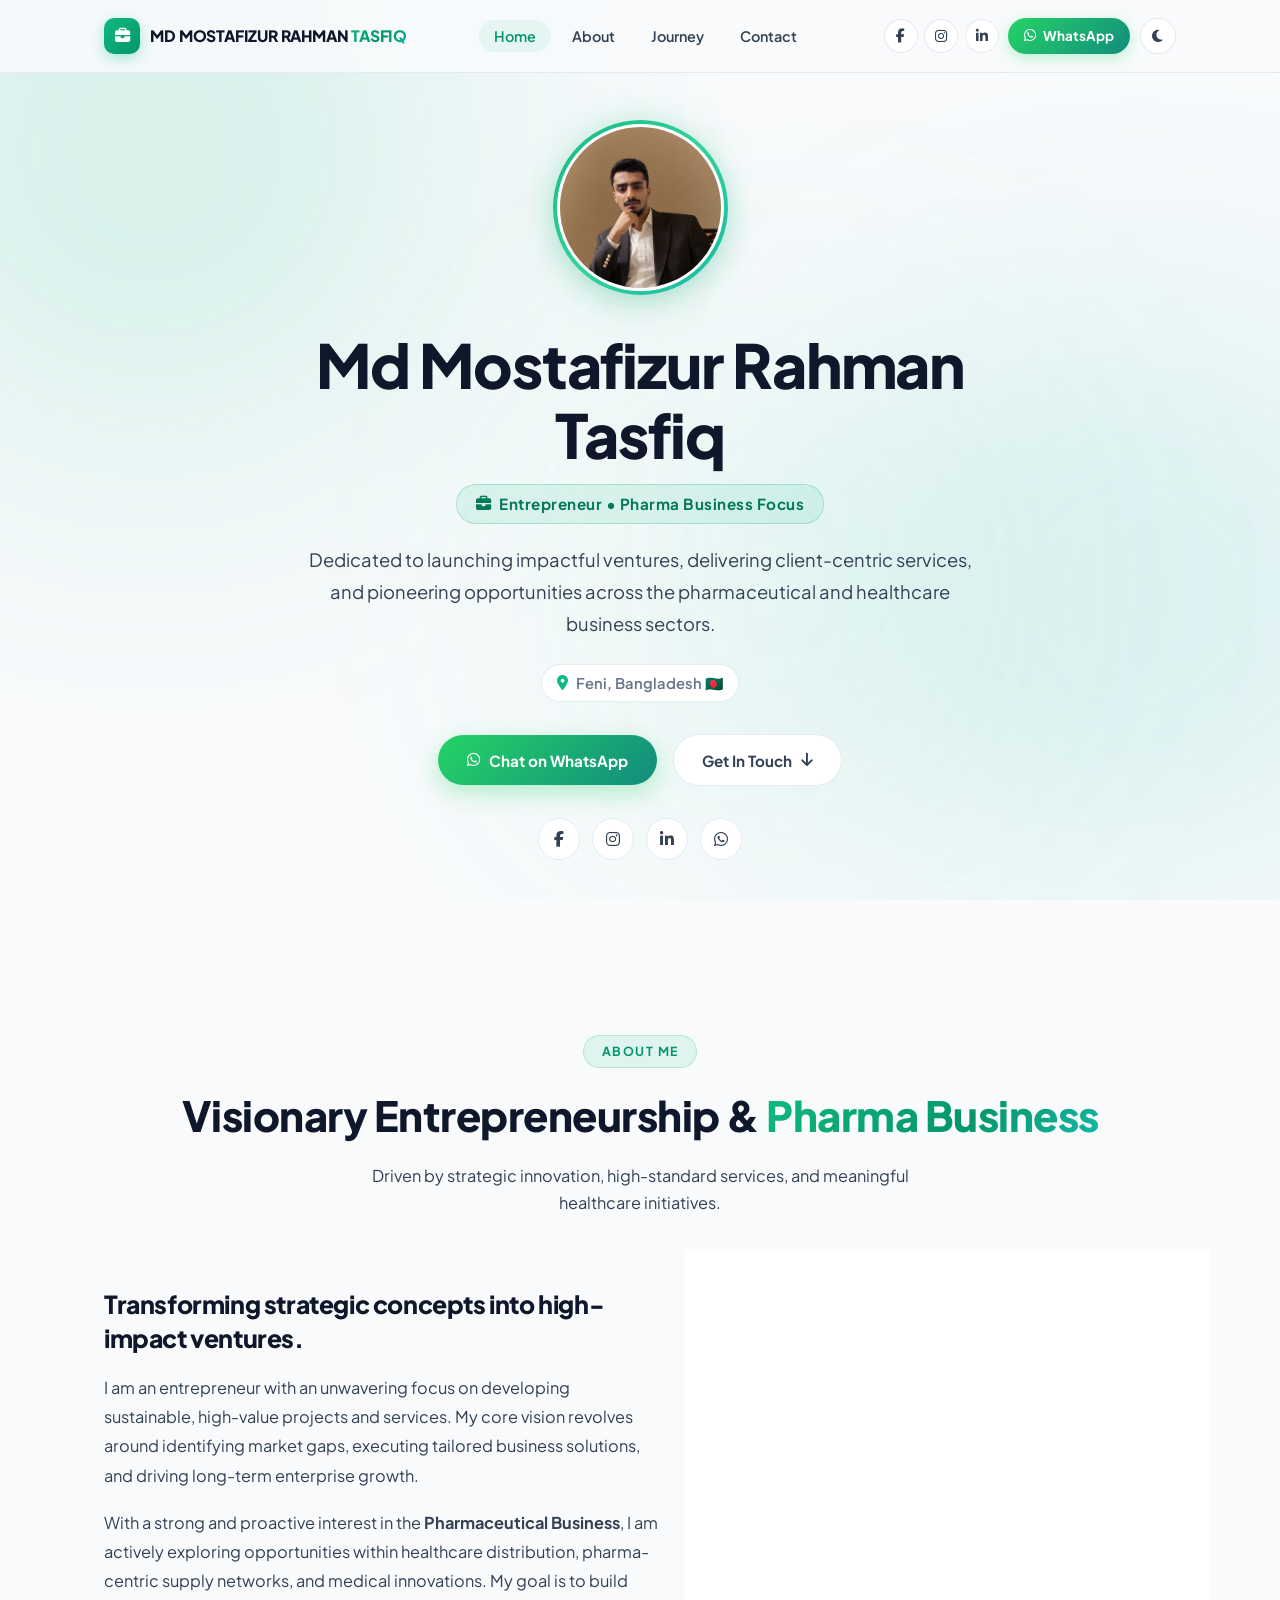
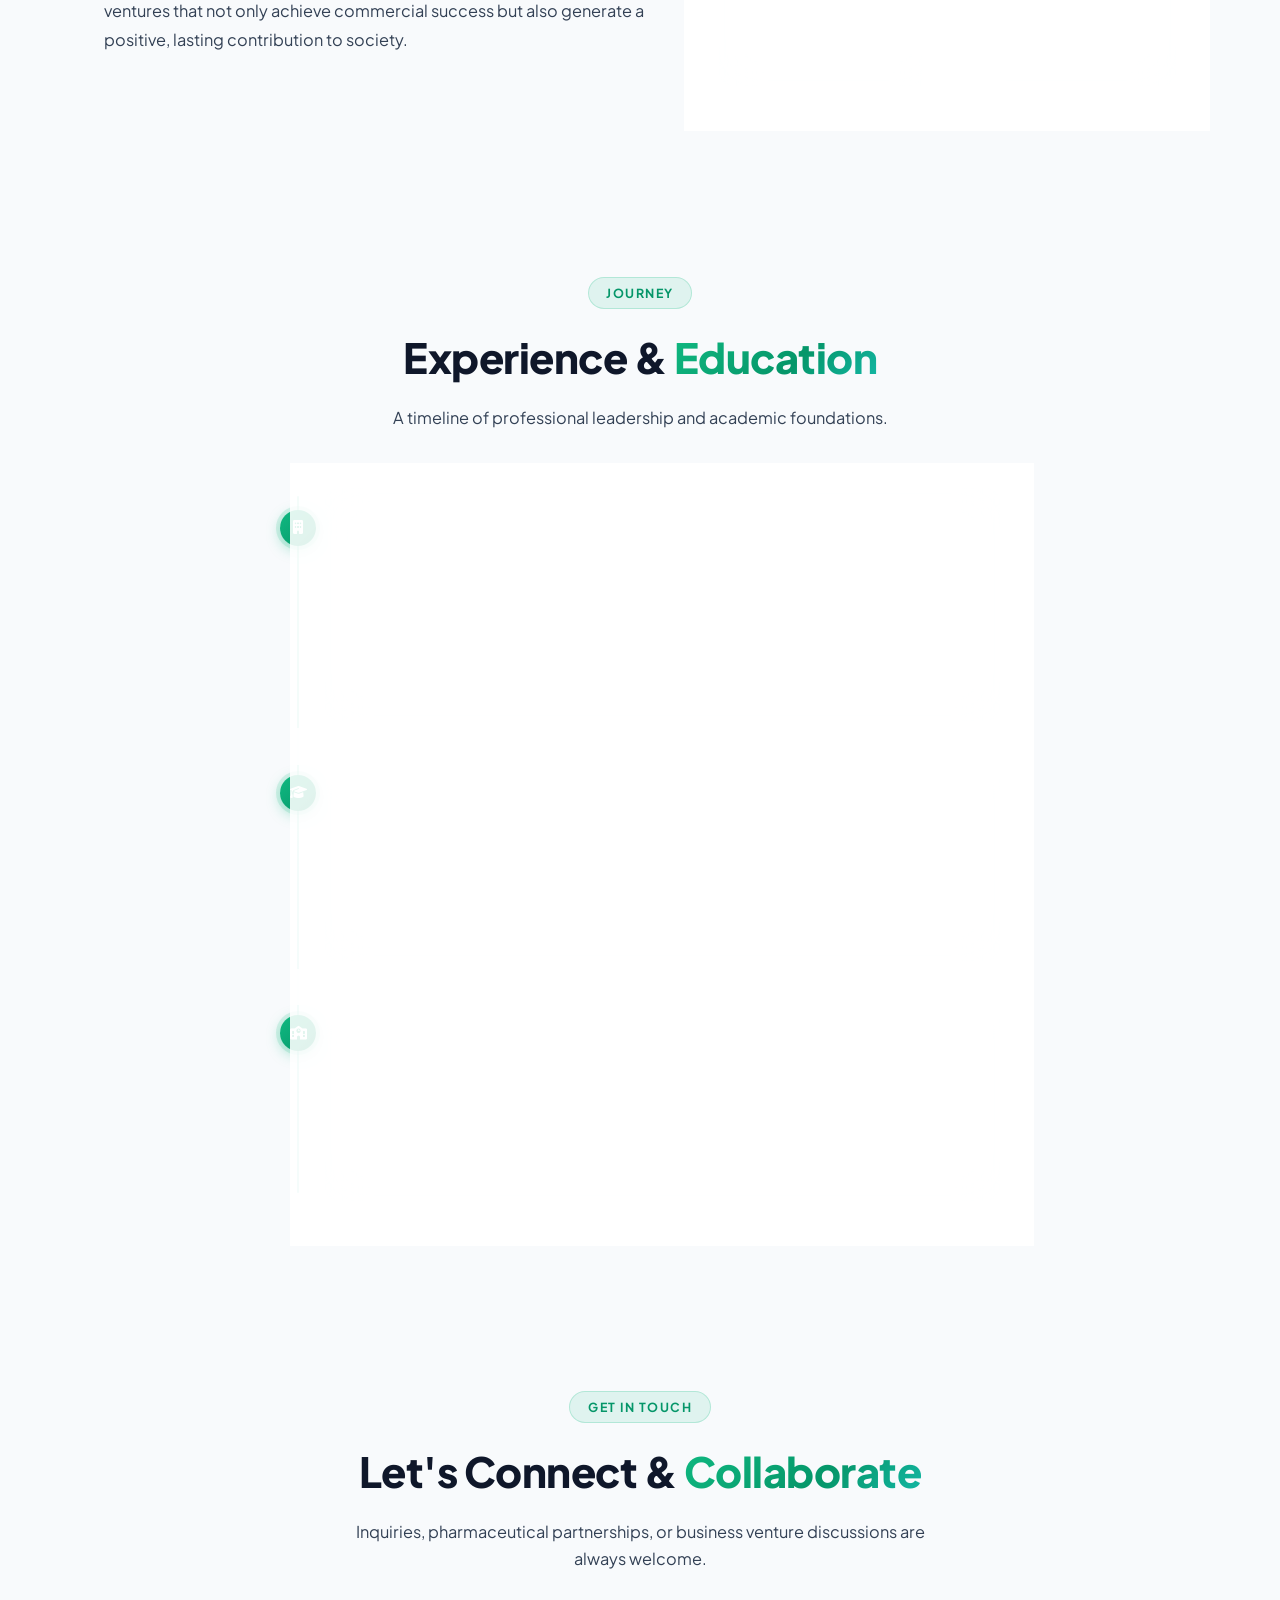
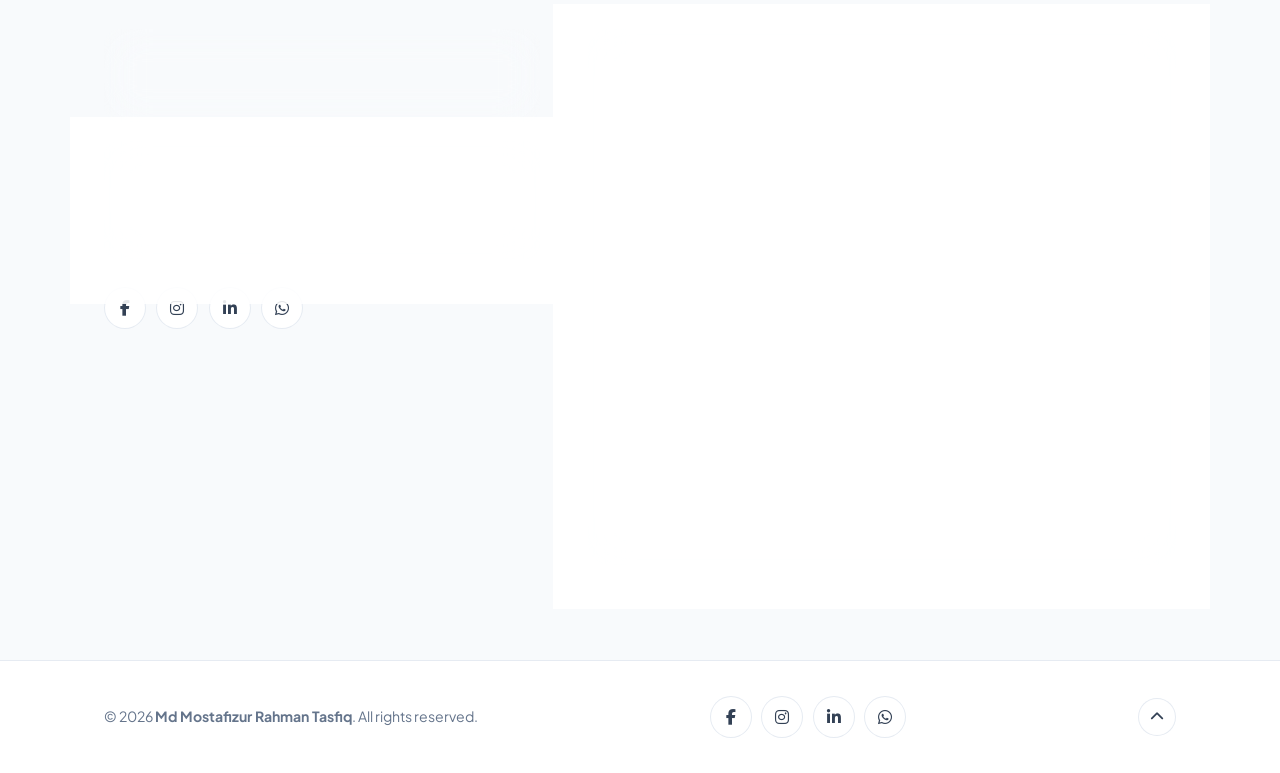
<file: index.html>
﻿<!DOCTYPE html>
<html lang="en" data-theme="light">
<head>
    <meta charset="UTF-8">
    <meta name="viewport" content="width=device-width, initial-scale=1.0">
    <meta name="description" content="Md Mostafizur Rahman Tasfiq — Entrepreneur based in Feni, Bangladesh. Focusing on projects, services, and pharmaceutical business ventures.">
    <meta name="keywords" content="Md Mostafizur Rahman Tasfiq, Entrepreneur, Pharma Business, Feni, Bangladesh, Business Ventures, Services">
    <meta name="author" content="Md Mostafizur Rahman Tasfiq">
    <title>Md Mostafizur Rahman Tasfiq | Entrepreneur</title>
    <link rel="canonical" href="https://mdmostafizurrahmantasfiq.github.io/website-/">
    <meta name="robots" content="index, follow">
    <meta name="google-site-verification" content="google0c1a73099a9bc0ac">
    
    <!-- Open Graph / Meta -->
    <meta property="og:type" content="website">
    <meta property="og:url" content="https://mdmostafizurrahmantasfiq.github.io/website-/">
    <meta property="og:title" content="Md Mostafizur Rahman Tasfiq | Entrepreneur">
    <meta property="og:description" content="Entrepreneur focusing on projects, services, and pharmaceutical business ventures based in Feni, Bangladesh.">
    
    <!-- Schema.org JSON-LD -->
    <script type="application/ld+json">
    {
        "@context": "https://schema.org",
        "@type": "Person",
        "name": "Md Mostafizur Rahman Tasfiq",
        "url": "https://mdmostafizurrahmantasfiq.github.io/website-/",
        "jobTitle": "Entrepreneur",
        "address": {
            "@type": "PostalAddress",
            "addressLocality": "Feni",
            "addressCountry": "Bangladesh"
        },
        "sameAs": [
            "https://www.facebook.com/mdmosatafizurrahmantasfiq/",
            "https://www.instagram.com/_mrtasfiq_/?hl=en",
            "https://linkedin.com/in/mdmostafizurrahmantasfiq"
        ]
    }
    </script>

    <!-- Google Fonts & Font Awesome Icons -->
    <link rel="preconnect" href="https://fonts.googleapis.com">
    <link rel="preconnect" href="https://fonts.gstatic.com" crossorigin>
    <link href="https://fonts.googleapis.com/css2?family=Plus+Jakarta+Sans:ital,wght@0,300;0,400;0,500;0,600;0,700;0,800;1,400&display=swap" rel="stylesheet">
    <link rel="stylesheet" href="https://cdnjs.cloudflare.com/ajax/libs/font-awesome/6.5.1/css/all.min.css" crossorigin="anonymous" referrerpolicy="no-referrer" />
    
    <!-- Custom Stylesheet -->
    <link rel="stylesheet" href="css/portfolio.css">
</head>
<body>
    <!-- Subtle Ambient Green Background Blobs -->
    <div class="bg-ambient" aria-hidden="true">
        <div class="ambient-blob blob-1"></div>
        <div class="ambient-blob blob-2"></div>
        <div class="ambient-blob blob-3"></div>
    </div>

    <!-- Header Navigation -->
    <header class="header">
        <div class="container nav-container">
            <a href="#hero" class="logo" aria-label="Home">
                <span class="logo-icon"><i class="fa-solid fa-briefcase"></i></span>
                <span class="logo-text">MD MOSTAFIZUR RAHMAN<span class="gradient-text"> TASFIQ</span></span>
            </a>
            <nav>
                <ul class="nav-menu" id="nav-menu">
                    <li><a href="#hero" class="nav-link active">Home</a></li>
                    <li><a href="#about" class="nav-link">About</a></li>
                    <li><a href="#journey" class="nav-link">Journey</a></li>
                    <li><a href="#contact" class="nav-link">Contact</a></li>
                </ul>
            </nav>
            <div class="nav-actions">
                <div class="header-socials">
                    <a href="https://www.facebook.com/mdmosatafizurrahmantasfiq/" target="_blank" rel="noopener noreferrer" class="header-social-link facebook" aria-label="Facebook" title="Facebook">
                        <i class="fa-brands fa-facebook-f"></i>
                    </a>
                    <a href="https://www.instagram.com/_mrtasfiq_/?hl=en" target="_blank" rel="noopener noreferrer" class="header-social-link instagram" aria-label="Instagram" title="Instagram">
                        <i class="fa-brands fa-instagram"></i>
                    </a>
                    <a href="https://linkedin.com/in/mdmostafizurrahmantasfiq" target="_blank" rel="noopener noreferrer" class="header-social-link linkedin" aria-label="LinkedIn" title="LinkedIn">
                        <i class="fa-brands fa-linkedin-in"></i>
                    </a>
                </div>
                <a href="https://wa.me/8801634411404" target="_blank" rel="noopener noreferrer" class="btn-header-wa" title="WhatsApp">
                    <i class="fa-brands fa-whatsapp"></i>
                    <span>WhatsApp</span>
                </a>
                <button class="theme-toggle-btn" id="theme-toggle" aria-label="Toggle Theme">
                    <i class="fa-solid fa-moon"></i>
                </button>
                <button class="hamburger" id="hamburger" aria-label="Toggle Menu">
                    <i class="fa-solid fa-bars"></i>
                </button>
            </div>
        </div>
    </header>

    <main>
        <!-- Hero Section (Centered Profile Photo & Typography) -->
        <section class="hero" id="hero">
            <div class="container hero-center">
                <div class="hero-photo-container">
                    <div class="hero-photo-frame">
                        <img src="assets/images/profile.jpg" alt="Md Mostafizur Rahman Tasfiq" class="hero-photo-img">
                    </div>
                </div>

                <h1 class="hero-name">Md Mostafizur Rahman Tasfiq</h1>

                <div class="hero-title-badge">
                    <i class="fa-solid fa-briefcase"></i>
                    <span>Entrepreneur &bull; Pharma Business Focus</span>
                </div>

                <p class="hero-bio">
                    Dedicated to launching impactful ventures, delivering client-centric services, and pioneering opportunities across the pharmaceutical and healthcare business sectors.
                </p>

                <div class="hero-location-pill">
                    <i class="fa-solid fa-location-dot"></i>
                    <span>Feni, Bangladesh &#127463;&#127465;</span>
                </div>

                <div class="hero-actions">
                    <a href="https://wa.me/8801634411404" target="_blank" rel="noopener noreferrer" class="btn btn-whatsapp">
                        <i class="fa-brands fa-whatsapp"></i>
                        <span>Chat on WhatsApp</span>
                    </a>
                    <a href="#contact" class="btn btn-outline">
                        <span>Get In Touch</span>
                        <i class="fa-solid fa-arrow-down"></i>
                    </a>
                </div>

                <div class="hero-socials">
                    <a href="https://www.facebook.com/mdmosatafizurrahmantasfiq/" target="_blank" rel="noopener noreferrer" class="social-circle facebook" aria-label="Facebook">
                        <i class="fa-brands fa-facebook-f"></i>
                    </a>
                    <a href="https://www.instagram.com/_mrtasfiq_/?hl=en" target="_blank" rel="noopener noreferrer" class="social-circle instagram" aria-label="Instagram">
                        <i class="fa-brands fa-instagram"></i>
                    </a>
                    <a href="https://linkedin.com/in/mdmostafizurrahmantasfiq" target="_blank" rel="noopener noreferrer" class="social-circle linkedin" aria-label="LinkedIn">
                        <i class="fa-brands fa-linkedin-in"></i>
                    </a>
                    <a href="https://wa.me/8801634411404" target="_blank" rel="noopener noreferrer" class="social-circle whatsapp" aria-label="WhatsApp">
                        <i class="fa-brands fa-whatsapp"></i>
                    </a>
                </div>
            </div>
        </section>

        <!-- About / Bio Section -->
        <section class="section" id="about">
            <div class="container">
                <div class="sec-header">
                    <span class="sec-badge">About Me</span>
                    <h2 class="sec-title">Visionary Entrepreneurship &amp; <span class="gradient-text">Pharma Business</span></h2>
                    <p class="sec-desc">Driven by strategic innovation, high-standard services, and meaningful healthcare initiatives.</p>
                </div>
                <div class="about-grid">
                    <div class="about-text">
                        <h3>Transforming strategic concepts into high-impact ventures.</h3>
                        <p>
                            I am an entrepreneur with an unwavering focus on developing sustainable, high-value projects and services. My core vision revolves around identifying market gaps, executing tailored business solutions, and driving long-term enterprise growth.
                        </p>
                        <p>
                            With a strong and proactive interest in the <strong>Pharmaceutical Business</strong>, I am actively exploring opportunities within healthcare distribution, pharma-centric supply networks, and medical innovations. My goal is to build ventures that not only achieve commercial success but also generate a positive, lasting contribution to society.
                        </p>
                    </div>
                    <div class="highlights-grid">
                        <div class="highlight-card glass-card">
                            <div class="highlight-icon"><i class="fa-solid fa-capsules"></i></div>
                            <div class="highlight-title">Pharma Business</div>
                            <div class="highlight-sub">Core Interest &amp; Ventures</div>
                        </div>
                        <div class="highlight-card glass-card">
                            <div class="highlight-icon"><i class="fa-solid fa-diagram-project"></i></div>
                            <div class="highlight-title">Projects &amp; Services</div>
                            <div class="highlight-sub">Execution Focused</div>
                        </div>
                        <div class="highlight-card glass-card">
                            <div class="highlight-icon"><i class="fa-solid fa-location-dot"></i></div>
                            <div class="highlight-title">Feni, BD &#127463;&#127465;</div>
                            <div class="highlight-sub">Connected Globally</div>
                        </div>
                        <div class="highlight-card glass-card">
                            <div class="highlight-icon"><i class="fa-solid fa-handshake"></i></div>
                            <div class="highlight-title">Strategic Growth</div>
                            <div class="highlight-sub">Long-Term Partnerships</div>
                        </div>
                    </div>
                </div>
            </div>
        </section>

        <!-- Journey Section -->
        <section class="section" id="journey">
            <div class="container">
                <div class="sec-header">
                    <span class="sec-badge">Journey</span>
                    <h2 class="sec-title">Experience &amp; <span class="gradient-text">Education</span></h2>
                    <p class="sec-desc">A timeline of professional leadership and academic foundations.</p>
                </div>
                <div class="timeline">
                    <!-- Phenom Consultant (Former Role ended September 2026) -->
                    <div class="timeline-item">
                        <div class="timeline-dot"><i class="fa-solid fa-building"></i></div>
                        <div class="timeline-card glass-card">
                            <div class="timeline-meta">
                                <span class="timeline-date">2026 &ndash; September 2026</span>
                                <span class="timeline-tag">Former Role</span>
                            </div>
                            <h3 class="timeline-role">Executive</h3>
                            <div class="timeline-org">
                                <i class="fa-solid fa-briefcase"></i>
                                <span>Phenom Consultant</span>
                            </div>
                            <p class="timeline-desc">
                                Managed key business operations, client engagements, and strategic initiatives at Phenom Consultant, successfully contributing to organizational milestones before completing the tenure in September 2026.
                            </p>
                        </div>
                    </div>

                    <!-- Milestone College, Dhaka -->
                    <div class="timeline-item">
                        <div class="timeline-dot"><i class="fa-solid fa-graduation-cap"></i></div>
                        <div class="timeline-card glass-card">
                            <div class="timeline-meta">
                                <span class="timeline-date">2025</span>
                                <span class="timeline-tag">Higher Secondary</span>
                            </div>
                            <h3 class="timeline-role">Higher Secondary Certificate (HSC)</h3>
                            <div class="timeline-org">
                                <i class="fa-solid fa-building-columns"></i>
                                <span>Milestone College, Dhaka</span>
                            </div>
                            <p class="timeline-desc">
                                Completed Higher Secondary Certificate from Milestone College, Dhaka, developing disciplined leadership, analytical thinking, and entrepreneurial drive.
                            </p>
                        </div>
                    </div>

                    <!-- Daganbhuiya Academy, Feni -->
                    <div class="timeline-item">
                        <div class="timeline-dot"><i class="fa-solid fa-school"></i></div>
                        <div class="timeline-card glass-card">
                            <div class="timeline-meta">
                                <span class="timeline-date">2023</span>
                                <span class="timeline-tag">Secondary</span>
                            </div>
                            <h3 class="timeline-role">Secondary School Certificate (SSC)</h3>
                            <div class="timeline-org">
                                <i class="fa-solid fa-school"></i>
                                <span>Daganbhuiya Academy, Feni</span>
                            </div>
                            <p class="timeline-desc">
                                Completed Secondary School Certificate from Daganbhuiya Academy, Feni, building foundational academic excellence and curiosity for business ventures.
                            </p>
                        </div>
                    </div>
                </div>
            </div>
        </section>

        <!-- Contact Section -->
        <section class="section" id="contact">
            <div class="container">
                <div class="sec-header">
                    <span class="sec-badge">Get In Touch</span>
                    <h2 class="sec-title">Let's Connect &amp; <span class="gradient-text">Collaborate</span></h2>
                    <p class="sec-desc">Inquiries, pharmaceutical partnerships, or business venture discussions are always welcome.</p>
                </div>
                <div class="contact-grid">
                    <div class="contact-cards-col">
                        <!-- Location Card -->
                        <div class="contact-info-card glass-card">
                            <div class="contact-card-icon">
                                <i class="fa-solid fa-location-dot"></i>
                            </div>
                            <div class="contact-card-details">
                                <h4>Location</h4>
                                <p>Feni, Bangladesh &#127463;&#127465;</p>
                            </div>
                        </div>

                        <!-- WhatsApp Card (Raw number hidden, clean button provided) -->
                        <div class="contact-info-card glass-card">
                            <div class="contact-card-icon wa">
                                <i class="fa-brands fa-whatsapp"></i>
                            </div>
                            <div class="contact-card-details">
                                <h4>WhatsApp</h4>
                                <a href="https://wa.me/8801634411404" target="_blank" rel="noopener noreferrer" class="btn-chat-wa">
                                    <i class="fa-brands fa-whatsapp"></i>
                                    <span>Chat on WhatsApp</span>
                                </a>
                            </div>
                        </div>

                        <!-- Social Links -->
                        <div class="contact-socials-wrapper">
                            <a href="https://www.facebook.com/mdmosatafizurrahmantasfiq/" target="_blank" rel="noopener noreferrer" class="social-circle facebook" aria-label="Facebook">
                                <i class="fa-brands fa-facebook-f"></i>
                            </a>
                            <a href="https://www.instagram.com/_mrtasfiq_/?hl=en" target="_blank" rel="noopener noreferrer" class="social-circle instagram" aria-label="Instagram">
                                <i class="fa-brands fa-instagram"></i>
                            </a>
                            <a href="https://linkedin.com/in/mdmostafizurrahmantasfiq" target="_blank" rel="noopener noreferrer" class="social-circle linkedin" aria-label="LinkedIn">
                                <i class="fa-brands fa-linkedin-in"></i>
                            </a>
                            <a href="https://wa.me/8801634411404" target="_blank" rel="noopener noreferrer" class="social-circle whatsapp" aria-label="WhatsApp">
                                <i class="fa-brands fa-whatsapp"></i>
                            </a>
                        </div>
                    </div>

                    <!-- Direct Message Form -->
                    <form id="contact-form" class="contact-form glass-card">
                        <div class="form-row">
                            <div class="form-group">
                                <label for="name" class="form-label">Your Name</label>
                                <input type="text" id="name" class="form-control" placeholder="John Doe" required>
                            </div>
                            <div class="form-group">
                                <label for="email" class="form-label">Your Email</label>
                                <input type="email" id="email" class="form-control" placeholder="john@example.com" required>
                            </div>
                        </div>
                        <div class="form-group">
                            <label for="subject" class="form-label">Subject</label>
                            <input type="text" id="subject" class="form-control" placeholder="Business Inquiry / Pharma Partnership" required>
                        </div>
                        <div class="form-group">
                            <label for="message" class="form-label">Message</label>
                            <textarea id="message" class="form-control" rows="5" placeholder="Hi, I would like to discuss..." required></textarea>
                        </div>
                        <button type="submit" class="btn-submit">
                            <span>Send Message</span>
                            <i class="fa-solid fa-paper-plane"></i>
                        </button>
                        <div id="form-status" class="form-status" role="alert"></div>
                    </form>
                </div>
            </div>
        </section>
    </main>

    <!-- Footer -->
    <footer class="footer">
        <div class="container footer-inner">
            <p class="footer-copy">&copy; <span id="current-year"></span> <strong>Md Mostafizur Rahman Tasfiq</strong>. All rights reserved.</p>
            <div class="footer-socials">
                <a href="https://www.facebook.com/mdmosatafizurrahmantasfiq/" target="_blank" rel="noopener noreferrer" class="social-circle facebook" aria-label="Facebook">
                    <i class="fa-brands fa-facebook-f"></i>
                </a>
                <a href="https://www.instagram.com/_mrtasfiq_/?hl=en" target="_blank" rel="noopener noreferrer" class="social-circle instagram" aria-label="Instagram">
                    <i class="fa-brands fa-instagram"></i>
                </a>
                <a href="https://linkedin.com/in/mdmostafizurrahmantasfiq" target="_blank" rel="noopener noreferrer" class="social-circle linkedin" aria-label="LinkedIn">
                    <i class="fa-brands fa-linkedin-in"></i>
                </a>
                <a href="https://wa.me/8801634411404" target="_blank" rel="noopener noreferrer" class="social-circle whatsapp" aria-label="WhatsApp">
                    <i class="fa-brands fa-whatsapp"></i>
                </a>
            </div>
            <button id="back-to-top" class="back-to-top" aria-label="Back to Top">
                <i class="fa-solid fa-chevron-up"></i>
            </button>
        </div>
    </footer>

    <script src="js/main.js"></script>
</body>
</html>
</file>
<file: css/portfolio.css>
﻿/* ===================================================
   PORTFOLIO STYLES - Md Mostafizur Rahman Tasfiq
   Clean, Modern White & Vibrant Green Gradient Design
   =================================================== */

@import url('https://fonts.googleapis.com/css2?family=Plus+Jakarta+Sans:ital,wght@0,300;0,400;0,500;0,600;0,700;0,800;1,400&display=swap');

*, *::before, *::after {
    box-sizing: border-box;
    margin: 0;
    padding: 0;
}

html {
    scroll-behavior: smooth;
    font-size: 16px;
}

:root {
    /* Vibrant Green Palette */
    --primary: #10b981;
    --primary-dark: #059669;
    --primary-light: #34d399;
    --primary-deep: #047857;
    --primary-rgb: 16, 185, 129;
    --accent: #14b8a6;
    --accent-rgb: 20, 184, 166;
    --wa-green: #25D366;
    --wa-dark: #128C7E;

    /* Light Theme (Default: Soft Clean White) */
    --bg-body: #f8fafc;
    --bg-surface: #ffffff;
    --bg-card: rgba(255, 255, 255, 0.88);
    --bg-card-hover: #ffffff;
    --bg-nav: rgba(248, 250, 252, 0.92);
    --border: rgba(226, 232, 240, 0.85);
    --border-accent: rgba(16, 185, 129, 0.22);
    --text-primary: #0f172a;
    --text-secondary: #334155;
    --text-muted: #64748b;

    /* Shadows & Effects */
    --shadow-sm: 0 2px 8px rgba(0, 0, 0, 0.04);
    --shadow-md: 0 10px 25px -4px rgba(16, 185, 129, 0.08), 0 4px 12px rgba(0, 0, 0, 0.03);
    --shadow-lg: 0 20px 45px -8px rgba(16, 185, 129, 0.14), 0 8px 18px rgba(0, 0, 0, 0.04);
    --glow: 0 0 35px rgba(16, 185, 129, 0.22);

    /* Radii & Transitions */
    --radius-sm: 10px;
    --radius-md: 16px;
    --radius-lg: 24px;
    --radius-full: 9999px;
    --transition: all 0.28s cubic-bezier(0.4, 0, 0.2, 1);
    --container: 1120px;
}

[data-theme="dark"] {
    --bg-body: #07100d;
    --bg-surface: #0d1a15;
    --bg-card: rgba(13, 26, 21, 0.78);
    --bg-card-hover: rgba(18, 36, 29, 0.92);
    --bg-nav: rgba(7, 16, 13, 0.9);
    --border: rgba(16, 185, 129, 0.14);
    --border-accent: rgba(16, 185, 129, 0.32);
    --text-primary: #f1f5f9;
    --text-secondary: #cbd5e1;
    --text-muted: #94a3b8;
    --shadow-md: 0 10px 30px rgba(0, 0, 0, 0.45);
    --shadow-lg: 0 20px 50px rgba(0, 0, 0, 0.6);
}

body {
    font-family: 'Plus Jakarta Sans', -apple-system, BlinkMacSystemFont, 'Segoe UI', Roboto, sans-serif;
    background: var(--bg-body);
    color: var(--text-primary);
    line-height: 1.65;
    overflow-x: hidden;
    transition: background 0.3s ease, color 0.3s ease;
}

a {
    text-decoration: none;
    color: inherit;
}

ul {
    list-style: none;
}

img {
    max-width: 100%;
    display: block;
}

/* ── Ambient Background Mesh ────────────────────────── */
.bg-ambient {
    position: fixed;
    inset: 0;
    pointer-events: none;
    z-index: 0;
    overflow: hidden;
}

.ambient-blob {
    position: absolute;
    border-radius: 50%;
    filter: blur(140px);
    opacity: 0.16;
    animation: blobFloat 16s ease-in-out infinite alternate;
}

.blob-1 {
    width: 600px;
    height: 600px;
    background: var(--primary);
    top: -150px;
    left: -150px;
}

.blob-2 {
    width: 520px;
    height: 520px;
    background: var(--accent);
    bottom: 5%;
    right: -120px;
    animation-delay: -6s;
}

.blob-3 {
    width: 440px;
    height: 440px;
    background: #34d399;
    top: 40%;
    left: 45%;
    animation-delay: -10s;
    opacity: 0.1;
}

@keyframes blobFloat {
    from { transform: scale(1) translate(0, 0); }
    to { transform: scale(1.08) translate(35px, -35px); }
}

/* ── Layout & Utility ──────────────────────────────── */
.container {
    max-width: var(--container);
    margin: 0 auto;
    padding: 0 1.5rem;
    position: relative;
    z-index: 1;
}

.glass-card {
    background: var(--bg-card);
    border: 1px solid var(--border);
    backdrop-filter: blur(20px);
    -webkit-backdrop-filter: blur(20px);
    border-radius: var(--radius-lg);
    box-shadow: var(--shadow-md);
    transition: var(--transition);
}

.glass-card:hover {
    border-color: var(--border-accent);
    box-shadow: var(--shadow-lg);
}

.gradient-text {
    background: linear-gradient(135deg, var(--primary) 0%, var(--primary-dark) 60%, var(--accent) 100%);
    -webkit-background-clip: text;
    -webkit-text-fill-color: transparent;
    background-clip: text;
}

/* ── Header & Navigation ───────────────────────────── */
.header {
    position: fixed;
    top: 0;
    left: 0;
    right: 0;
    z-index: 999;
    background: var(--bg-nav);
    backdrop-filter: blur(20px);
    -webkit-backdrop-filter: blur(20px);
    border-bottom: 1px solid var(--border);
    transition: box-shadow var(--transition);
}

.header.scrolled {
    box-shadow: 0 4px 20px rgba(0, 0, 0, 0.05);
}

.nav-container {
    display: flex;
    align-items: center;
    justify-content: space-between;
    height: 72px;
    gap: 1.25rem;
}

.logo {
    display: flex;
    align-items: center;
    gap: 0.65rem;
    font-size: 0.98rem;
    font-weight: 800;
    letter-spacing: -0.2px;
    white-space: nowrap;
}

.logo-icon {
    display: flex;
    align-items: center;
    justify-content: center;
    width: 36px;
    height: 36px;
    border-radius: 10px;
    background: linear-gradient(135deg, var(--primary), var(--primary-dark));
    color: #ffffff;
    font-size: 0.95rem;
    box-shadow: 0 4px 14px rgba(var(--primary-rgb), 0.35);
    flex-shrink: 0;
}

.nav-menu {
    display: flex;
    align-items: center;
    gap: 0.35rem;
}

.nav-link {
    padding: 0.45rem 0.95rem;
    border-radius: var(--radius-full);
    font-size: 0.9rem;
    font-weight: 600;
    color: var(--text-secondary);
    transition: var(--transition);
}

.nav-link:hover,
.nav-link.active {
    color: var(--primary-dark);
    background: rgba(var(--primary-rgb), 0.08);
}

[data-theme="dark"] .nav-link:hover,
[data-theme="dark"] .nav-link.active {
    color: var(--primary-light);
    background: rgba(var(--primary-rgb), 0.15);
}

.nav-actions {
    display: flex;
    align-items: center;
    gap: 0.6rem;
    flex-shrink: 0;
}

.header-socials {
    display: flex;
    align-items: center;
    gap: 0.4rem;
}

.header-social-link {
    width: 34px;
    height: 34px;
    border-radius: 50%;
    display: flex;
    align-items: center;
    justify-content: center;
    font-size: 0.88rem;
    color: var(--text-secondary);
    background: var(--bg-surface);
    border: 1px solid var(--border);
    transition: var(--transition);
}

.header-social-link:hover {
    transform: translateY(-2px);
}

.header-social-link.facebook:hover {
    background: #1877f2;
    border-color: #1877f2;
    color: #ffffff;
}

.header-social-link.instagram:hover {
    background: radial-gradient(circle at 30% 107%, #fdf497 0%, #fd5949 45%, #d6249f 60%, #285AEB 90%);
    border-color: #d6249f;
    color: #ffffff;
}

.header-social-link.linkedin:hover {
    background: #0a66c2;
    border-color: #0a66c2;
    color: #ffffff;
}

.btn-header-wa {
    display: inline-flex;
    align-items: center;
    gap: 0.45rem;
    padding: 0.45rem 1rem;
    border-radius: var(--radius-full);
    background: linear-gradient(135deg, var(--wa-green), var(--wa-dark));
    color: #ffffff;
    font-size: 0.84rem;
    font-weight: 700;
    box-shadow: 0 4px 14px rgba(37, 211, 102, 0.28);
    transition: var(--transition);
    white-space: nowrap;
}

.btn-header-wa:hover {
    transform: translateY(-2px);
    box-shadow: 0 6px 20px rgba(37, 211, 102, 0.4);
}

.theme-toggle-btn {
    background: var(--bg-surface);
    border: 1px solid var(--border);
    color: var(--text-secondary);
    width: 36px;
    height: 36px;
    border-radius: 50%;
    cursor: pointer;
    font-size: 0.88rem;
    display: flex;
    align-items: center;
    justify-content: center;
    transition: var(--transition);
}

.theme-toggle-btn:hover {
    color: var(--primary);
    border-color: var(--primary);
}

.hamburger {
    display: none;
    background: var(--bg-surface);
    border: 1px solid var(--border);
    color: var(--text-secondary);
    width: 36px;
    height: 36px;
    border-radius: 50%;
    cursor: pointer;
    font-size: 0.92rem;
    align-items: center;
    justify-content: center;
    transition: var(--transition);
}

/* ── Hero Section (Centered & Clean) ───────────────── */
.hero {
    min-height: 100vh;
    display: flex;
    align-items: center;
    padding: 120px 0 80px;
    position: relative;
}

.hero-center {
    display: flex;
    flex-direction: column;
    align-items: center;
    text-align: center;
    max-width: 820px;
    margin: 0 auto;
}

.hero-photo-container {
    position: relative;
    margin-bottom: 1.75rem;
}

.hero-photo-frame {
    width: 175px;
    height: 175px;
    border-radius: 50%;
    padding: 4px;
    background: linear-gradient(135deg, var(--primary) 0%, var(--primary-light) 50%, var(--accent) 100%);
    box-shadow: var(--shadow-lg), var(--glow);
    display: inline-block;
    transition: var(--transition);
}

.hero-photo-frame:hover {
    transform: scale(1.03);
}

.hero-photo-img {
    width: 100%;
    height: 100%;
    border-radius: 50%;
    object-fit: cover;
    object-position: top center;
    background: var(--bg-surface);
    border: 3px solid var(--bg-surface);
}

.hero-name {
    font-size: clamp(2.4rem, 5.2vw, 3.8rem);
    font-weight: 800;
    line-height: 1.15;
    letter-spacing: -1.2px;
    margin-bottom: 0.85rem;
    color: var(--text-primary);
}

.hero-title-badge {
    display: inline-flex;
    align-items: center;
    gap: 0.5rem;
    background: rgba(var(--primary-rgb), 0.1);
    border: 1px solid rgba(var(--primary-rgb), 0.25);
    color: var(--primary-deep);
    padding: 0.4rem 1.2rem;
    border-radius: var(--radius-full);
    font-size: 0.95rem;
    font-weight: 700;
    letter-spacing: 0.5px;
    margin-bottom: 1.25rem;
}

[data-theme="dark"] .hero-title-badge {
    color: var(--primary-light);
}

.hero-bio {
    font-size: 1.15rem;
    color: var(--text-secondary);
    line-height: 1.75;
    max-width: 680px;
    margin: 0 auto 1.5rem;
    font-weight: 400;
}

.hero-location-pill {
    display: inline-flex;
    align-items: center;
    gap: 0.45rem;
    font-size: 0.92rem;
    font-weight: 600;
    color: var(--text-muted);
    background: var(--bg-surface);
    border: 1px solid var(--border);
    padding: 0.35rem 0.95rem;
    border-radius: var(--radius-full);
    margin-bottom: 2rem;
}

.hero-location-pill i {
    color: var(--primary);
}

.hero-actions {
    display: flex;
    align-items: center;
    justify-content: center;
    gap: 1rem;
    flex-wrap: wrap;
    margin-bottom: 2rem;
}

.btn {
    display: inline-flex;
    align-items: center;
    gap: 0.55rem;
    padding: 0.8rem 1.8rem;
    border-radius: var(--radius-full);
    font-size: 0.95rem;
    font-weight: 700;
    cursor: pointer;
    border: none;
    transition: var(--transition);
    text-decoration: none;
}

.btn-whatsapp {
    background: linear-gradient(135deg, var(--wa-green), var(--wa-dark));
    color: #ffffff;
    box-shadow: 0 8px 24px rgba(37, 211, 102, 0.32);
}

.btn-whatsapp:hover {
    transform: translateY(-2px);
    box-shadow: 0 12px 30px rgba(37, 211, 102, 0.45);
}

.btn-outline {
    background: var(--bg-surface);
    border: 1.5px solid var(--border);
    color: var(--text-secondary);
}

.btn-outline:hover {
    border-color: var(--primary);
    color: var(--primary-dark);
    transform: translateY(-2px);
}

[data-theme="dark"] .btn-outline:hover {
    color: var(--primary-light);
}

.hero-socials {
    display: flex;
    align-items: center;
    justify-content: center;
    gap: 0.75rem;
}

.social-circle {
    width: 42px;
    height: 42px;
    border-radius: 50%;
    background: var(--bg-surface);
    border: 1px solid var(--border);
    display: flex;
    align-items: center;
    justify-content: center;
    font-size: 1rem;
    color: var(--text-secondary);
    transition: var(--transition);
}

.social-circle:hover {
    transform: translateY(-3px);
}

.social-circle.facebook:hover {
    background: #1877f2;
    border-color: #1877f2;
    color: #ffffff;
}

.social-circle.instagram:hover {
    background: radial-gradient(circle at 30% 107%, #fdf497 0%, #fd5949 45%, #d6249f 60%, #285AEB 90%);
    border-color: #d6249f;
    color: #ffffff;
}

.social-circle.linkedin:hover {
    background: #0a66c2;
    border-color: #0a66c2;
    color: #ffffff;
}

.social-circle.whatsapp:hover {
    background: var(--wa-green);
    border-color: var(--wa-green);
    color: #ffffff;
}

/* ── Section Header ────────────────────────────────── */
.section {
    padding: 95px 0;
}

.sec-header {
    text-align: center;
    margin-bottom: 3.5rem;
}

.sec-badge {
    display: inline-block;
    padding: 0.3rem 1.1rem;
    border-radius: var(--radius-full);
    background: rgba(var(--primary-rgb), 0.1);
    border: 1px solid rgba(var(--primary-rgb), 0.22);
    color: var(--primary-dark);
    font-size: 0.78rem;
    font-weight: 700;
    letter-spacing: 1.5px;
    text-transform: uppercase;
    margin-bottom: 0.85rem;
}

[data-theme="dark"] .sec-badge {
    color: var(--primary-light);
}

.sec-title {
    font-size: clamp(1.9rem, 3.8vw, 2.6rem);
    font-weight: 800;
    letter-spacing: -0.5px;
    margin-bottom: 0.85rem;
}

.sec-desc {
    font-size: 1.02rem;
    color: var(--text-secondary);
    max-width: 580px;
    margin: 0 auto;
}

/* ── About Section ─────────────────────────────────── */
.about-grid {
    display: grid;
    grid-template-columns: 1.1fr 0.9fr;
    gap: 3.5rem;
    align-items: center;
}

.about-text h3 {
    font-size: 1.55rem;
    font-weight: 800;
    letter-spacing: -0.4px;
    margin-bottom: 1.1rem;
    color: var(--text-primary);
    line-height: 1.35;
}

.about-text p {
    color: var(--text-secondary);
    line-height: 1.8;
    margin-bottom: 1.1rem;
    font-size: 1.02rem;
}

.highlights-grid {
    display: grid;
    grid-template-columns: 1fr 1fr;
    gap: 1.25rem;
}

.highlight-card {
    padding: 1.6rem 1.4rem;
    border-radius: var(--radius-md);
    text-align: center;
}

.highlight-icon {
    width: 48px;
    height: 48px;
    margin: 0 auto 0.85rem;
    border-radius: 12px;
    background: rgba(var(--primary-rgb), 0.12);
    color: var(--primary);
    display: flex;
    align-items: center;
    justify-content: center;
    font-size: 1.3rem;
}

.highlight-title {
    font-size: 1.15rem;
    font-weight: 800;
    margin-bottom: 0.25rem;
    color: var(--text-primary);
}

.highlight-sub {
    font-size: 0.82rem;
    color: var(--text-muted);
    font-weight: 600;
    text-transform: uppercase;
    letter-spacing: 0.5px;
}

/* ── Journey Section ───────────────────────────────── */
.timeline {
    max-width: 720px;
    margin: 0 auto;
    position: relative;
    padding-left: 2.8rem;
    display: flex;
    flex-direction: column;
    gap: 2rem;
}

.timeline::before {
    content: '';
    position: absolute;
    left: 1.05rem;
    top: 0.5rem;
    bottom: 0.5rem;
    width: 2px;
    background: linear-gradient(to bottom, var(--primary), var(--accent));
    opacity: 0.35;
    border-radius: 2px;
}

.timeline-item {
    position: relative;
}

.timeline-dot {
    position: absolute;
    left: -2.8rem;
    top: 1.4rem;
    width: 36px;
    height: 36px;
    border-radius: 50%;
    background: linear-gradient(135deg, var(--primary), var(--primary-dark));
    display: flex;
    align-items: center;
    justify-content: center;
    color: #ffffff;
    font-size: 0.85rem;
    box-shadow: 0 0 0 4px rgba(var(--primary-rgb), 0.14), 0 4px 14px rgba(var(--primary-rgb), 0.35);
}

.timeline-card {
    padding: 1.6rem 1.8rem;
    border-radius: var(--radius-md);
}

.timeline-meta {
    display: flex;
    align-items: center;
    gap: 0.85rem;
    margin-bottom: 0.6rem;
    flex-wrap: wrap;
}

.timeline-date {
    font-size: 0.76rem;
    font-weight: 700;
    letter-spacing: 0.8px;
    text-transform: uppercase;
    color: var(--primary-dark);
    background: rgba(var(--primary-rgb), 0.1);
    padding: 0.22rem 0.75rem;
    border-radius: var(--radius-full);
}

[data-theme="dark"] .timeline-date {
    color: var(--primary-light);
}

.timeline-tag {
    font-size: 0.74rem;
    font-weight: 600;
    color: var(--text-muted);
    background: rgba(0, 0, 0, 0.04);
    padding: 0.2rem 0.65rem;
    border-radius: var(--radius-full);
}

[data-theme="dark"] .timeline-tag {
    background: rgba(255, 255, 255, 0.06);
}

.timeline-role {
    font-size: 1.15rem;
    font-weight: 800;
    margin-bottom: 0.25rem;
    color: var(--text-primary);
}

.timeline-org {
    font-size: 0.92rem;
    color: var(--primary);
    font-weight: 700;
    margin-bottom: 0.6rem;
    display: flex;
    align-items: center;
    gap: 0.4rem;
}

.timeline-desc {
    font-size: 0.92rem;
    color: var(--text-secondary);
    line-height: 1.7;
}

/* ── Contact Section ───────────────────────────────── */
.contact-grid {
    display: grid;
    grid-template-columns: 1fr 1.35fr;
    gap: 3rem;
    align-items: start;
}

.contact-cards-col {
    display: flex;
    flex-direction: column;
    gap: 1.2rem;
}

.contact-info-card {
    display: flex;
    align-items: center;
    gap: 1.1rem;
    padding: 1.3rem 1.5rem;
    border-radius: var(--radius-md);
}

.contact-card-icon {
    width: 48px;
    height: 48px;
    border-radius: 12px;
    background: rgba(var(--primary-rgb), 0.12);
    color: var(--primary);
    display: flex;
    align-items: center;
    justify-content: center;
    font-size: 1.25rem;
    flex-shrink: 0;
}

.contact-card-icon.wa {
    background: rgba(37, 211, 102, 0.14);
    color: var(--wa-green);
}

.contact-card-details h4 {
    font-size: 0.92rem;
    font-weight: 800;
    margin-bottom: 0.25rem;
    color: var(--text-primary);
}

.contact-card-details p {
    font-size: 0.88rem;
    color: var(--text-secondary);
    line-height: 1.5;
}

.btn-chat-wa {
    display: inline-flex;
    align-items: center;
    gap: 0.5rem;
    padding: 0.55rem 1.25rem;
    border-radius: var(--radius-full);
    background: linear-gradient(135deg, var(--wa-green), var(--wa-dark));
    color: #ffffff;
    font-size: 0.88rem;
    font-weight: 700;
    box-shadow: 0 4px 14px rgba(37, 211, 102, 0.28);
    transition: var(--transition);
    margin-top: 0.35rem;
}

.btn-chat-wa:hover {
    transform: translateY(-2px);
    box-shadow: 0 8px 22px rgba(37, 211, 102, 0.42);
}

.contact-socials-wrapper {
    display: flex;
    gap: 0.65rem;
    padding-top: 0.5rem;
}

/* Contact Form */
.contact-form {
    padding: 2.2rem;
    border-radius: var(--radius-lg);
}

.form-row {
    display: grid;
    grid-template-columns: 1fr 1fr;
    gap: 1.1rem;
}

.form-group {
    margin-bottom: 1.25rem;
}

.form-label {
    display: block;
    font-size: 0.8rem;
    font-weight: 700;
    color: var(--text-secondary);
    text-transform: uppercase;
    letter-spacing: 0.6px;
    margin-bottom: 0.45rem;
}

.form-control {
    width: 100%;
    padding: 0.8rem 1.1rem;
    background: var(--bg-surface);
    border: 1px solid var(--border);
    border-radius: var(--radius-sm);
    color: var(--text-primary);
    font-family: inherit;
    font-size: 0.94rem;
    transition: var(--transition);
}

.form-control:focus {
    outline: none;
    border-color: var(--primary);
    box-shadow: 0 0 0 3px rgba(var(--primary-rgb), 0.18);
}

.form-control::placeholder {
    color: var(--text-muted);
}

textarea.form-control {
    resize: vertical;
    min-height: 135px;
}

.btn-submit {
    width: 100%;
    background: linear-gradient(135deg, var(--primary), var(--primary-dark));
    color: #ffffff;
    border: none;
    padding: 0.9rem;
    font-size: 0.98rem;
    font-weight: 800;
    border-radius: var(--radius-full);
    cursor: pointer;
    display: flex;
    align-items: center;
    justify-content: center;
    gap: 0.55rem;
    transition: var(--transition);
    box-shadow: 0 8px 24px rgba(var(--primary-rgb), 0.32);
}

.btn-submit:hover {
    transform: translateY(-2px);
    box-shadow: 0 12px 30px rgba(var(--primary-rgb), 0.45);
}

.form-status {
    margin-top: 1rem;
    font-size: 0.9rem;
    text-align: center;
    min-height: 1.4em;
    font-weight: 600;
}

/* ── Footer ────────────────────────────────────────── */
.footer {
    border-top: 1px solid var(--border);
    padding: 2.2rem 0;
    background: var(--bg-surface);
}

.footer-inner {
    display: flex;
    align-items: center;
    justify-content: space-between;
    gap: 1.5rem;
    flex-wrap: wrap;
}

.footer-copy {
    font-size: 0.88rem;
    color: var(--text-muted);
}

.footer-socials {
    display: flex;
    gap: 0.6rem;
}

.back-to-top {
    background: var(--bg-surface);
    border: 1px solid var(--border);
    color: var(--text-secondary);
    width: 38px;
    height: 38px;
    border-radius: 50%;
    cursor: pointer;
    font-size: 0.88rem;
    display: flex;
    align-items: center;
    justify-content: center;
    transition: var(--transition);
}

.back-to-top:hover {
    background: var(--primary);
    color: #ffffff;
    border-color: var(--primary);
}

/* ── Responsive ────────────────────────────────────── */
@media (max-width: 950px) {
    .about-grid {
        grid-template-columns: 1fr;
        gap: 2.5rem;
    }
    .contact-grid {
        grid-template-columns: 1fr;
        gap: 2.5rem;
    }
}

@media (max-width: 768px) {
    .nav-menu {
        display: none;
    }
    .header-socials {
        display: none;
    }
    .hamburger {
        display: flex;
    }
    .nav-menu.open {
        display: flex;
        flex-direction: column;
        position: fixed;
        top: 72px;
        left: 0;
        right: 0;
        background: var(--bg-nav);
        border-bottom: 1px solid var(--border);
        padding: 1.2rem 1.5rem;
        backdrop-filter: blur(24px);
        gap: 0.35rem;
    }
    .nav-menu.open .nav-link {
        width: 100%;
        padding: 0.75rem 1.1rem;
        border-radius: var(--radius-md);
    }
    .logo-text {
        font-size: 0.88rem;
    }
    .form-row {
        grid-template-columns: 1fr;
    }
    .hero-photo-frame {
        width: 150px;
        height: 150px;
    }
}

@media (max-width: 480px) {
    .btn-header-wa span {
        display: none;
    }
    .highlights-grid {
        grid-template-columns: 1fr;
    }
    .hero-name {
        font-size: 2.2rem;
    }
}
</file>
